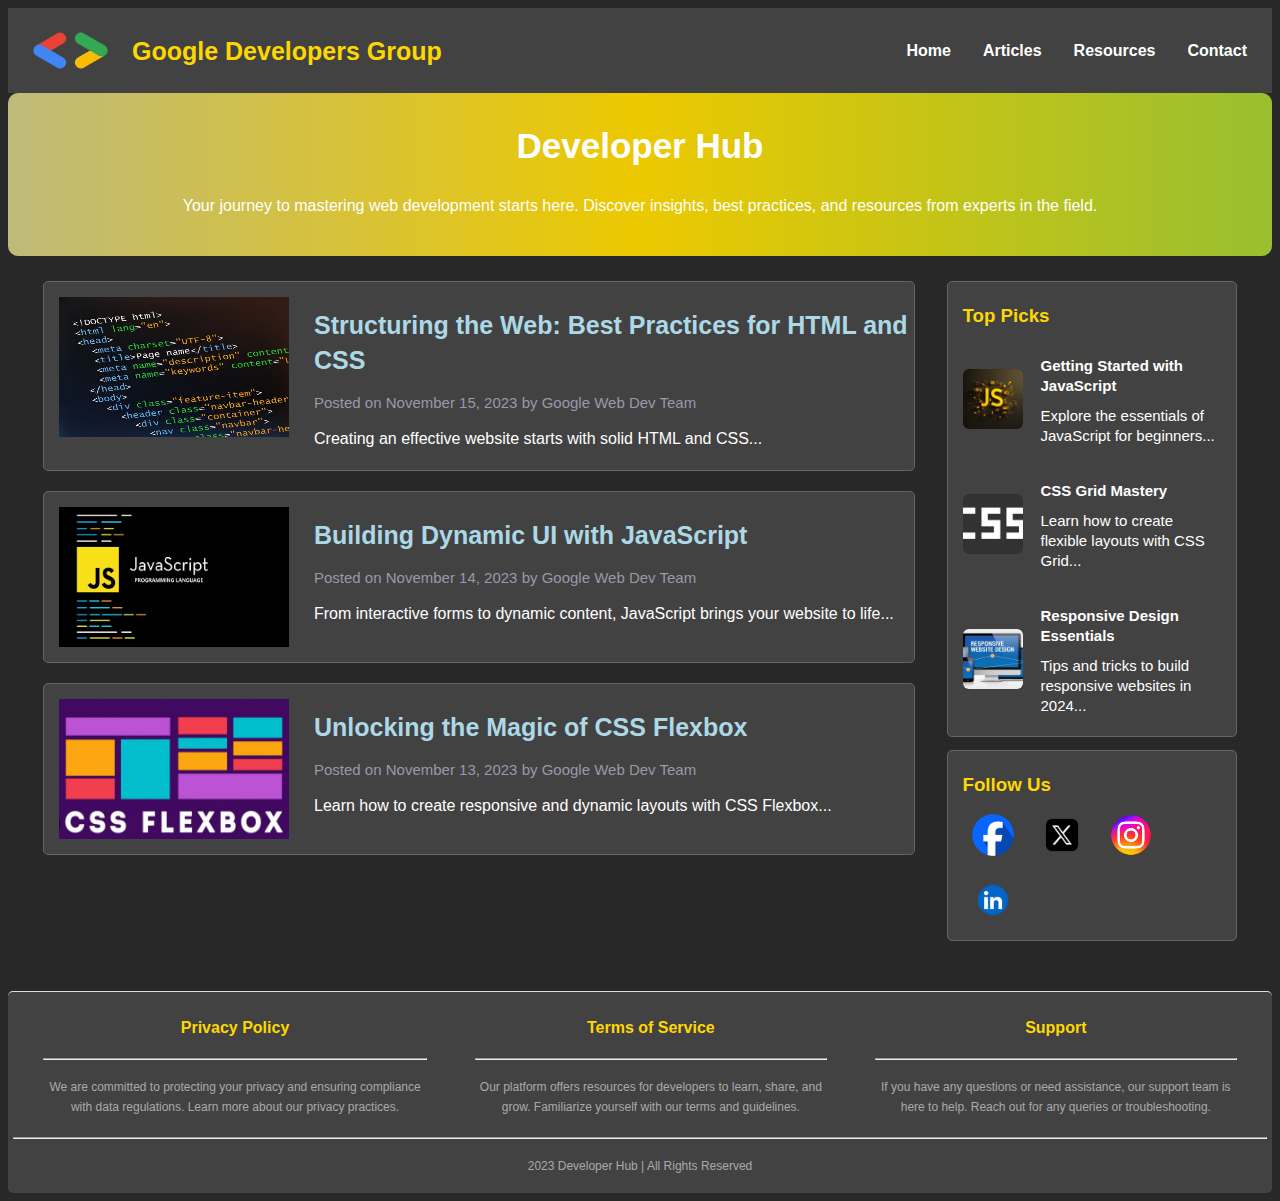
<file: HTML and CSS Project/index.html>
<!DOCTYPE html>
<html lang="en">
  <head>
    <meta charset="UTF-8" />
    <meta name="viewport" content="width=device-width, initial-scale=1.0" />
    <title>Google-Themed Developer Hub</title>
    <link rel="stylesheet" href="styles.css" />
  </head>
  <body>
    <div>
      <header>
        <nav class="navbar">
          <div class="navbar--container">
          <!-- Step 1.1: Create a div for the logo container -->
          <!-- Step 1.2: Inside the div, add an image element for the logo and a paragraph for the brand name -->
          <!-- Step 1.3: Create an unordered list for navigation links -->
          <!-- Step 1.4: Inside the unordered list, include the navigation items: Home, Articles, Resources, Contact -->
              <div class="logo-container">
                    <img src="Assets\Images\GDG-LOGO.png" alt="Google Developers Group Logo">
                    <p>Google Developers Group</p>
              </div>
              <ul class="nav-links-container">
                    <li><a href="">Home</a></li>
                    <li><a href="">Articles</a></li>
                    <li><a href="">Resources</a></li>
                    <li><a href="">Contact</a></li>
              </ul>
            </div>
        </nav>
        <section>
          <!-- Step 2.1: Create a div for the container of the introductory part -->
          <!-- Step 2.2: Inside the div, create a heading for the main title of the website, "Developer Hub" -->
          <!-- Step 2.3: Inside the div, create a paragraph describing the website. Example: "Your journey to mastering web development starts here..." -->
            <div class="header-banner-container">
                <h1>Developer Hub</h1>
                <p>Your journey to mastering web development starts here. Discover insights, best practices, and resources from experts in the field.</p>
            </div>
        </section>
      </header>

      <main>
        <div class="main-posts">
          <!-- Step 3.1: Create a div to contain the main blog posts -->
          <article>
            <!-- Step 3.2: Create an article element to group individual blog posts -->
            <div class="post-blog">
              <!-- Step 3.3: Create a div for a single blog post -->
              <div class="post-image">
                <!-- Step 3.4: Inside the blog post div, create a div for the "post-image" -->
                <!-- Add an image for the blog post: src="assets/images/post1.jpg", alt="HTML & CSS Code Snippet" -->
                <img src="Assets\Images\post1.jpg" alt="HTML & CSS Code Snippet">
              </div>
              <div class="post-content">
                <!-- Step 3.5: Inside the blog post div, create a div for the "post-content" -->
                <!-- Create an h2 for the blog post title -->
                <!-- Add a paragraph for the post metadata (e.g., "Posted on November 15, 2023 by Google Dev Team") -->
                <!-- Add a paragraph for the post summary (e.g., "Creating an effective website starts with solid HTML...") -->
                <h2>Structuring the Web: Best Practices for HTML and CSS</h2>
                <p class="post-meta">Posted on November 15, 2023 by Google Web Dev Team</p>
                <p>Creating an effective website starts with solid HTML and CSS...</CSS></p>
              </div>
            </div>
            <!-- Step 3.6: Using the instructions above, create two more blog posts -->
            <div class="post-blog">
              <!-- Include the following for this post: src="assets/images/post2.png", title="Building Dynamic UI with JavaScript", metadata="Posted on November 14, 2023 by Google Dev Team", summary="From interactive forms to dynamic content, JavaScript brings your website to life..." -->
                <div class="post-image">
                  <img src="Assets\Images\post2.png" title="Building Dynamic UI with JavaScript", metadata="Posted on November 14, 2023 by Google Dev Team", summary="From interactive forms to dynamic content, JavaScript brings your website to life...">
                </div>
                <div class="post-content">
                  <h2>Building Dynamic UI with JavaScript</h2>
                  <p class="post-meta">Posted on November 14, 2023 by Google Web Dev Team</p>
                  <p>From interactive forms to dynamic content, JavaScript brings your website to life...</p>
                </div>
            </div>
            <div class="post-blog">
              <!-- Include the following for this post: src="assets/images/post3.jpeg", title="Unlocking the Magic of CSS Flexbox", metadata="Posted on November 13, 2023 by Google Dev Team", summary="Learn how to create responsive and dynamic layouts with CSS Flexbox..." -->
              <div class="post-image">
                <img src="Assets\Images\post3.jpg" title="Unlocking the Magic of CSS Flexbox", metadata="Posted on November 13, 2023 by Google Dev Team", summary="Learn how to create responsive and dynamic layouts with CSS Flexbox...">
              </div>
              <div class="post-content">
                <h2>Unlocking the Magic of CSS Flexbox</h2>
                <p class="post-meta">Posted on November 13, 2023 by Google Web Dev Team</p>
                <p>Learn how to create responsive and dynamic layouts with CSS Flexbox...</p>
              </div>
            </div>
          </article>
        </div>

        <aside class="sidebar">
          <!-- Step 4.1: Create an aside section for the sidebar -->
          <div class="popular-post">
            <!-- Step 4.2: Create a div for "popular-posts-side" -->
            <!-- Step 4.3: Add a subheading for the popular posts, e.g., "Top Picks" -->
            <!-- Step 4.4: Inside the "popular-posts-side", create multiple divs for popular posts -->
             <h3>Top Picks</h3>
            <div class="popular-posts">
              <!-- For this post, include: src="assets/images/aside1.jpg", title="Getting Started with JavaScript", description="Explore the essentials of JavaScript for beginners..." -->
                <img src="Assets\Images\aside1.jpg" title="Getting Started with JavaScript", description="Explore the essentials of JavaScript for beginners...">
                <a href="">
                  <h4>Getting Started with JavaScript</h4>
                  <p>Explore the essentials of JavaScript for beginners...</p>
                </a>
            </div>
            <div class="popular-posts">
              <!-- For this post, include: src="assets/images/aside2.png", title="CSS Grid Mastery", description="Learn how to create flexible layouts with CSS Grid..." -->
                <img src="Assets\Images\aside2.png" title="CSS Grid Mastery", description="Learn how to create flexible layouts with CSS Grid...">
                <a href="">
                  <h4>CSS Grid Mastery</h4>
                  <p>Learn how to create flexible layouts with CSS Grid...</p>
                </a>
            </div>
            <div class="popular-posts">
              <!-- For this post, include: src="assets/images/aside3.jpg", title="Responsive Design Essentials", description="Tips and tricks to build responsive websites in 2024..." -->
                <img src="Assets\Images\aside3.jpg" title="Responsive Design Essentials", description="Tips and tricks to build responsive websites in 2024...">
                <a href="">
                  <h4>Responsive Design Essentials</h4>
                  <p>Tips and tricks to build responsive websites in 2024...</p>
                </a>
            </div>
          </div>

          <div class="social-side">
            <!-- Step 4.5: Create a div for "social-side" -->
            <!-- Add a subheading, e.g., "Follow Us" -->
            <!-- Add anchor tags with social media images for Facebook, Twitter, Instagram, and LinkedIn -->
             <h3>Follow Us</h3>
             <a href="https://www.facebook.com/gdg.pupmnl"><img src="Assets\Images\fb.webp" alt="Facebook Logo"></a>
             <a href="https://x.com/googledevgroups"><img src="Assets\Images\x.webp" alt="X Logo"></a>
             <a href="https://www.instagram.com/gdg.pupmnl/"><img src="Assets\Images\instagram.png" alt="Instagram Logo"></a>
             <a href="https://ph.linkedin.com/company/gdgpup"><img src="Assets\Images\linkedin.webp" alt="LinkedIn Logo"></a>
          </div>
        </aside>
      </main>

      <footer>
        <!-- Step 5.1: Create a div for the "footerBoxes" -->
        <div class="footer">
          <div class="footer-content">
            <!-- Step 5.2: Inside the div, create individual "footerBox" divs for Privacy Policy, Terms of Service, and Support -->
            <!-- For Privacy Policy: Add an h3, an hr, and a paragraph explaining the policy -->
            <!-- For Terms of Service: Add an h3, an hr, and a paragraph explaining the terms -->
            <!-- For Support: Add an h3, an hr, and a paragraph explaining how to contact support -->
            <div>
              <h4>Privacy Policy</h4>
              <hr>
              <p>We are committed to protecting your privacy and ensuring compliance with data regulations. Learn more about our privacy practices.</p>
            </div>
            <div>
              <h4>Terms of Service</h4>
              <hr>
              <p>Our platform offers resources for developers to learn, share, and grow. Familiarize yourself with our terms and guidelines.</p>
            </div>
            <div>
              <h4>Support</h4>
              <hr>
              <p>If you have any questions or need assistance, our support team is here to help. Reach out for any queries or troubleshooting.</p>
            </div>
          </div>
          <hr />
          <!-- Step 5.3: Add a horizontal line as a separator -->
          <p>2023 Developer Hub | All Rights Reserved</p>
          <!-- Step 5.4: Add a paragraph for the copyright notice -->
        </div>
      </footer>
    </div>
  </body>
</html>
</file>
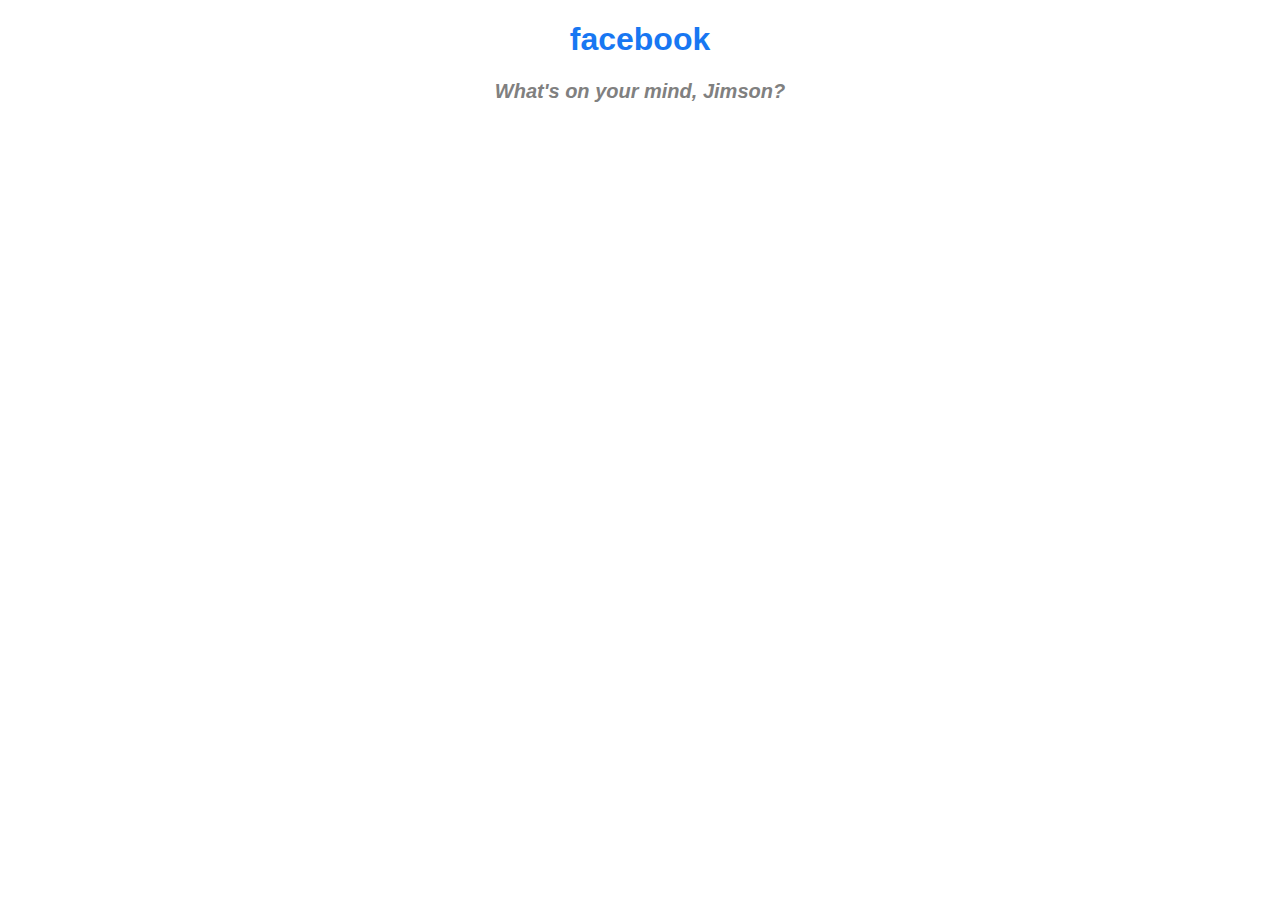
<file: CSS Assignments/CSS1.html>
<!DOCTYPE html>
<html lang="en">
<head>
    <meta charset="UTF-8">
    <meta name="viewport" content="width=device-width, initial-scale=1.0">
    <title>Facebook Logo Text</title>
    <link rel="stylesheet" href="CSS1.css">
</head>
<body>
    <h1>facebook</h1>
    <p>What's on your mind, Jimson?</p>
</body>
</html>
</file>
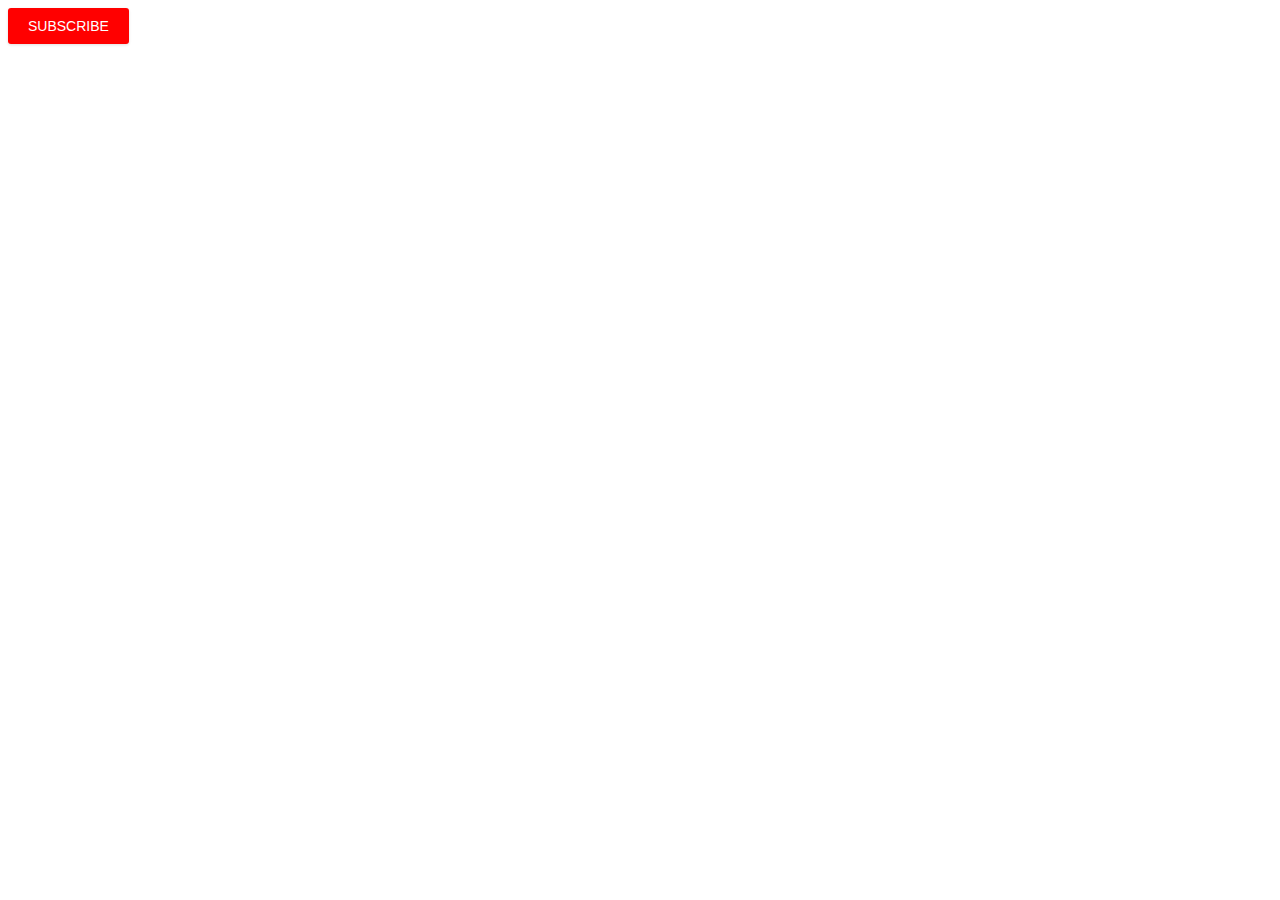
<file: CSS Assignments/CSS2.html>
<!DOCTYPE html>
<html lang="en">
<head>
    <meta charset="UTF-8">
    <meta name="viewport" content="width=device-width, initial-scale=1.0">
    <title>Youtube "Subscribe" Button</title>
    <link rel="stylesheet" href="CSS2.css">
</head>
<body>
    <button class="btn">SUBSCRIBE</button>
</body>
</html>
</file>
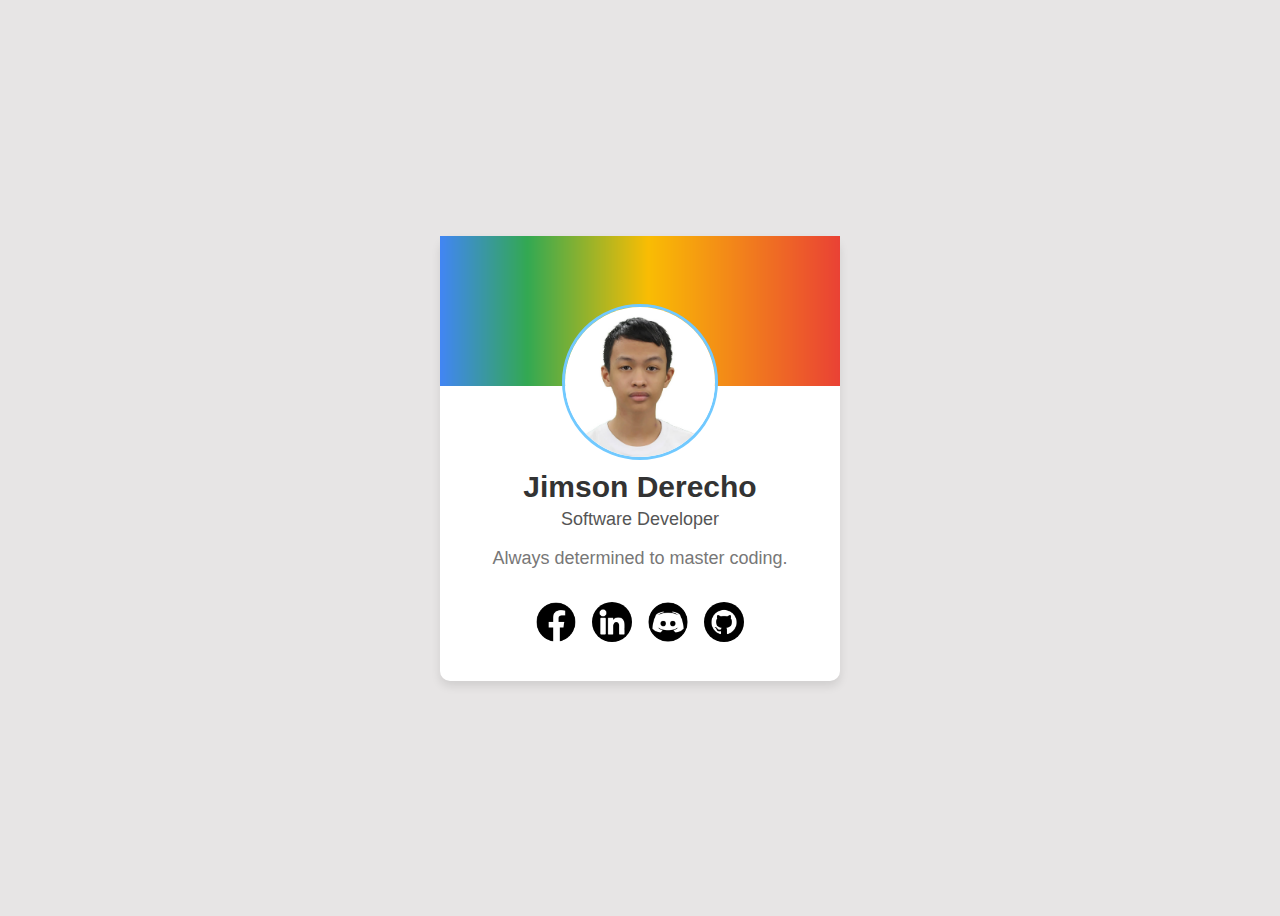
<file: CSS Assignments/CSS3.html>
<!DOCTYPE html>
<html lang="en">
<head>
    <meta charset="UTF-8">
    <meta name="viewport" content="width=device-width, initial-scale=1.0">
    <title>Profile Card</title>
    <link rel="stylesheet" href="CSS3.css">
    <link rel="preconnect" href="https://fonts.googleapis.com">
    <link rel="preconnect" href="https://fonts.gstatic.com" crossorigin>
    <link href="https://fonts.googleapis.com/css2?family=Source+Sans+3:ital,wght@0,200..900;1,200..900&display=swap" rel="stylesheet">
</head>
<body>
    <div class="profile-card">
        <div class="cover-photo">
            <img src="CSS Assets\cover-photo.png" alt="Cover Photo">
        </div>
        <div class="profile-content">
            <div class="profile-picture">
                <img src="CSS Assets\jimson.png" alt="Profile Picture">
            </div>
            <div class="profile-info">
                <h2>Jimson Derecho</h2>
                <p class="title">Software Developer</p>
                <p class="bio">Always determined to master coding.</p>
            </div>
        </div>
        <div class="social">
            <ul>
                <li><a href="https://www.facebook.com/profile.php?id=61561232396998" target="_blank"><img src="CSS Assets\facebook.png" alt="Facebook"></a></li>
                <li><a href="https://www.linkedin.com/in/jimson-derecho-7b2279322/" target="_blank"><img src="CSS Assets\linkedin.png" alt="LinkedIn"></a></li>
                <li><a href="https://discord.com/users/1252623269262135412" target="_blank"><img src="CSS Assets\discord.png" alt="Discord"></a></li>
                <li><a href="https://github.com/tigcodu" target="_blank"><img src="CSS Assets\github.png" alt="GitHub"></a></li>
            </ul>
        </div>        
    </div>
</body>
</html>
</file>
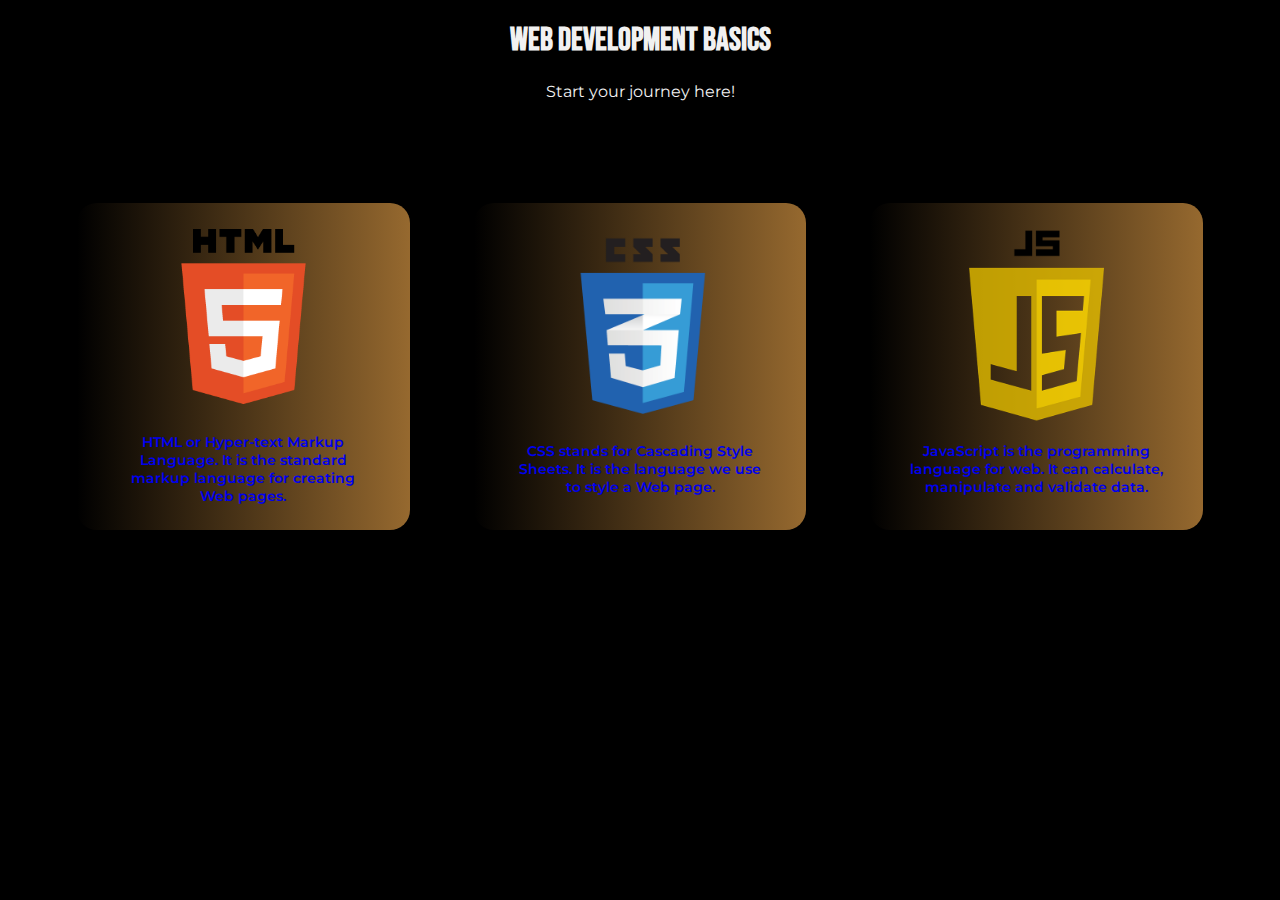
<file: CSS Assignments/CSS4.html>
<!DOCTYPE html>
<html lang="en">
<head>
    <meta charset="UTF-8">
    <meta name="viewport" content="width=device-width, initial-scale=1.0">
    <link rel="stylesheet" href="CSS4.css">
    <link rel="preconnect" href="https://fonts.googleapis.com">
    <link rel="preconnect" href="https://fonts.gstatic.com" crossorigin>
    <link href="https://fonts.googleapis.com/css2?family=Source+Sans+3:ital,wght@0,200..900;1,200..900&display=swap" rel="stylesheet">
    <title>Flexbox Layout</title>
</head>
<body>
    <h1>Web Development Basics</h1>
    <p id="subtitle">Start your journey here!</p>

    <div class="flexboxContainer">

            <div id = "box1">
                <a href="https://www.w3schools.com/html/html_intro.asp" target="_blank">

                    <img src="CSS Assets\logoHtml.png" alt="html logo.png">
                    <p>HTML or Hyper-text Markup Language. It is the standard markup language for creating Web pages.</p>
                </a>
            </div>

            <div id = "box2">
                <a href="https://www.w3schools.com/css/default.asp" target="_blank">

                    <img src="CSS Assets\logoCss.png" alt="html logo.png">
                    <p>CSS stands for Cascading Style Sheets. It is the language we use to style a Web page.</p>
                </a>
            </div>

            <div id = "box3">
                <a href="https://www.w3schools.com/js/default.asp" target="_blank">
                    <img src="CSS Assets\logoJs.png" alt="html logo.png">
                    <p>JavaScript is the programming language for web. It can calculate, manipulate and validate data.</p>
                </a>
            </div>
            
    </div>
        
</body>
</html>
</file>
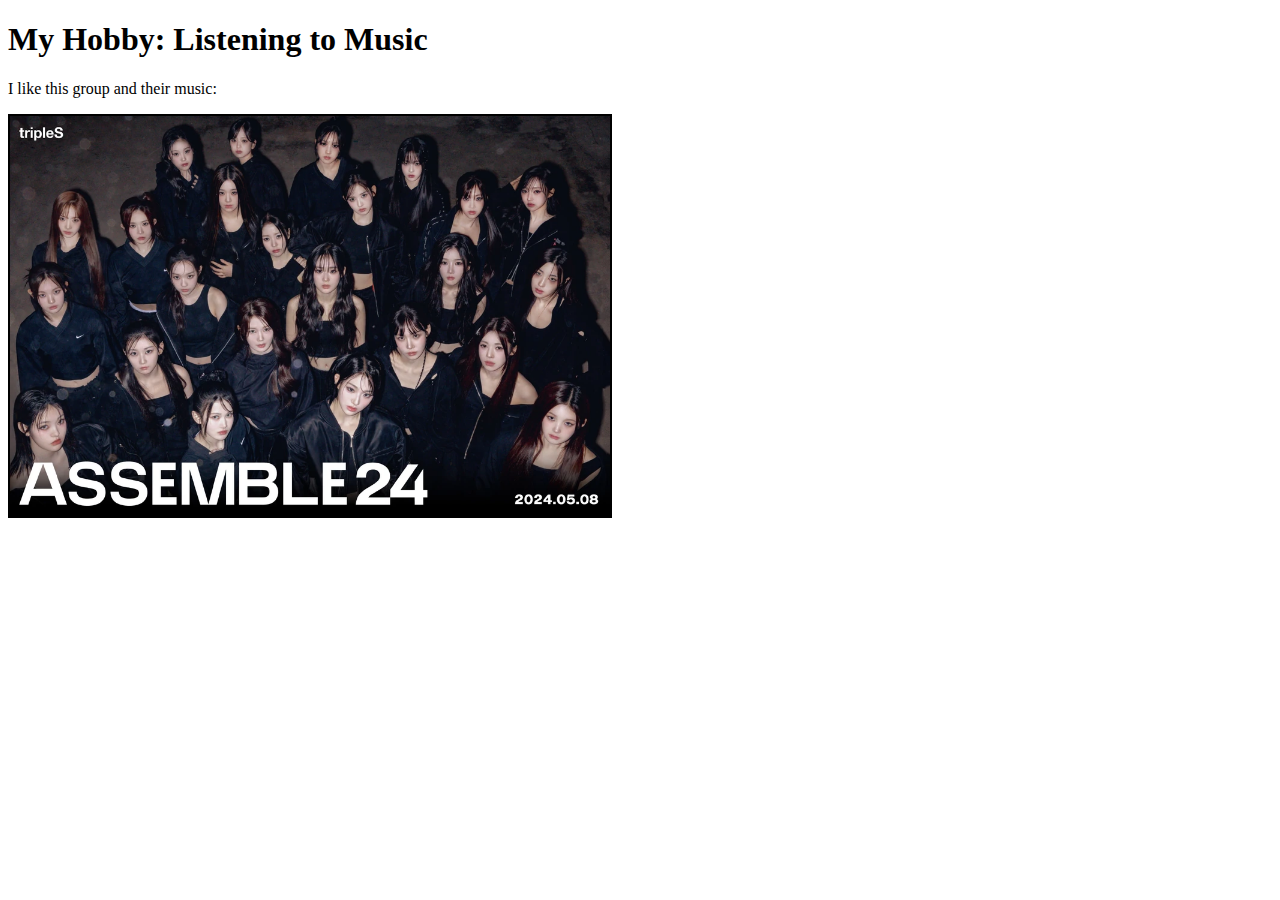
<file: HTML Assignments/hobby.html>
<!DOCTYPE html>
<html lang="en">
<head>
    <meta charset="UTF-8">
    <meta name="viewport" content="width=device-width, initial-scale=1.0">
    <title>Clickable Image Link</title>
</head>
<body>
    <h1>My Hobby: Listening to Music</h1>
    <p>I like this group and their music:</p>
    <a href="https://www.triplescosmos.com/" title="tripleS" target="_blank">
        <img src="HTML Assets\ASSEMBLE24.webp" alt="ASSEMBLE24 Group Photo" style="height:400px; width: 600px; border: solid black 2px;">
    </a>
</body>
</html>
</file>
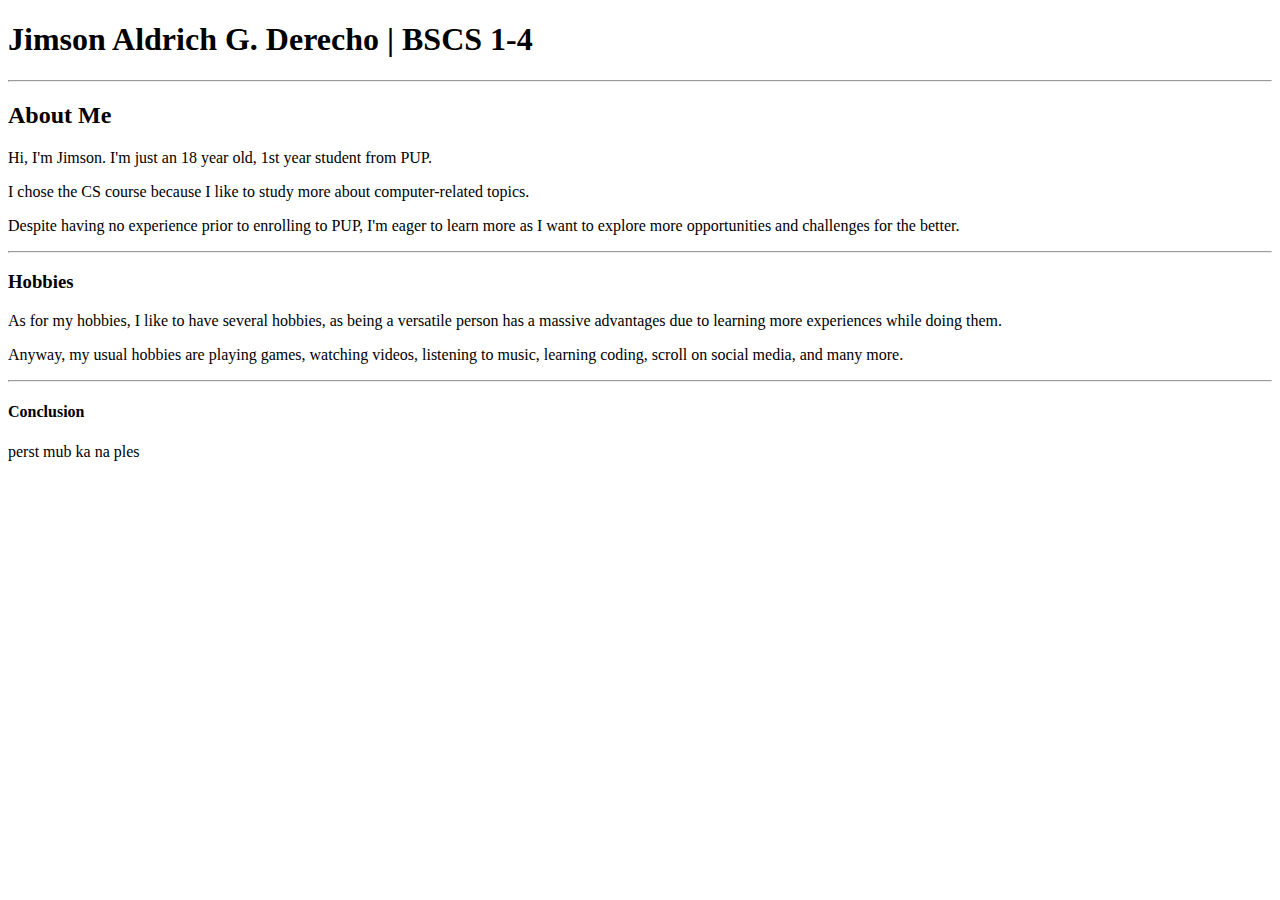
<file: HTML Assignments/HTML-2.html>
<!DOCTYPE html>
<html lang="en">
<head>
    <meta charset="UTF-8">
    <meta name="viewport" content="width=device-width, initial-scale=1.0">
    <title>Jimson Derecho</title>
</head>
<body>
    <h1>Jimson Aldrich G. Derecho | BSCS 1-4</h1>
    <hr>
    <h2>About Me</h2>
    <p>Hi, I'm Jimson. I'm just an 18 year old, 1st year student from PUP.</p>
    <p>I chose the CS course because I like to study more about computer-related topics.</p>
    <p>Despite having no experience prior to enrolling to PUP, I'm eager to learn more as I want to explore more opportunities and challenges for the better.</p>
    <hr>
    <h3>Hobbies</h3>
    <p>As for my hobbies, I like to have several hobbies, as being a versatile person has a massive advantages due to learning more experiences while doing them.</p>
    <p>Anyway, my usual hobbies are playing games, watching videos, listening to music, learning coding, scroll on social media, and many more.</p>
    <hr>
    <h4>Conclusion</h4>
    <p>perst mub ka na ples</p>
</body>
</html>
</file>
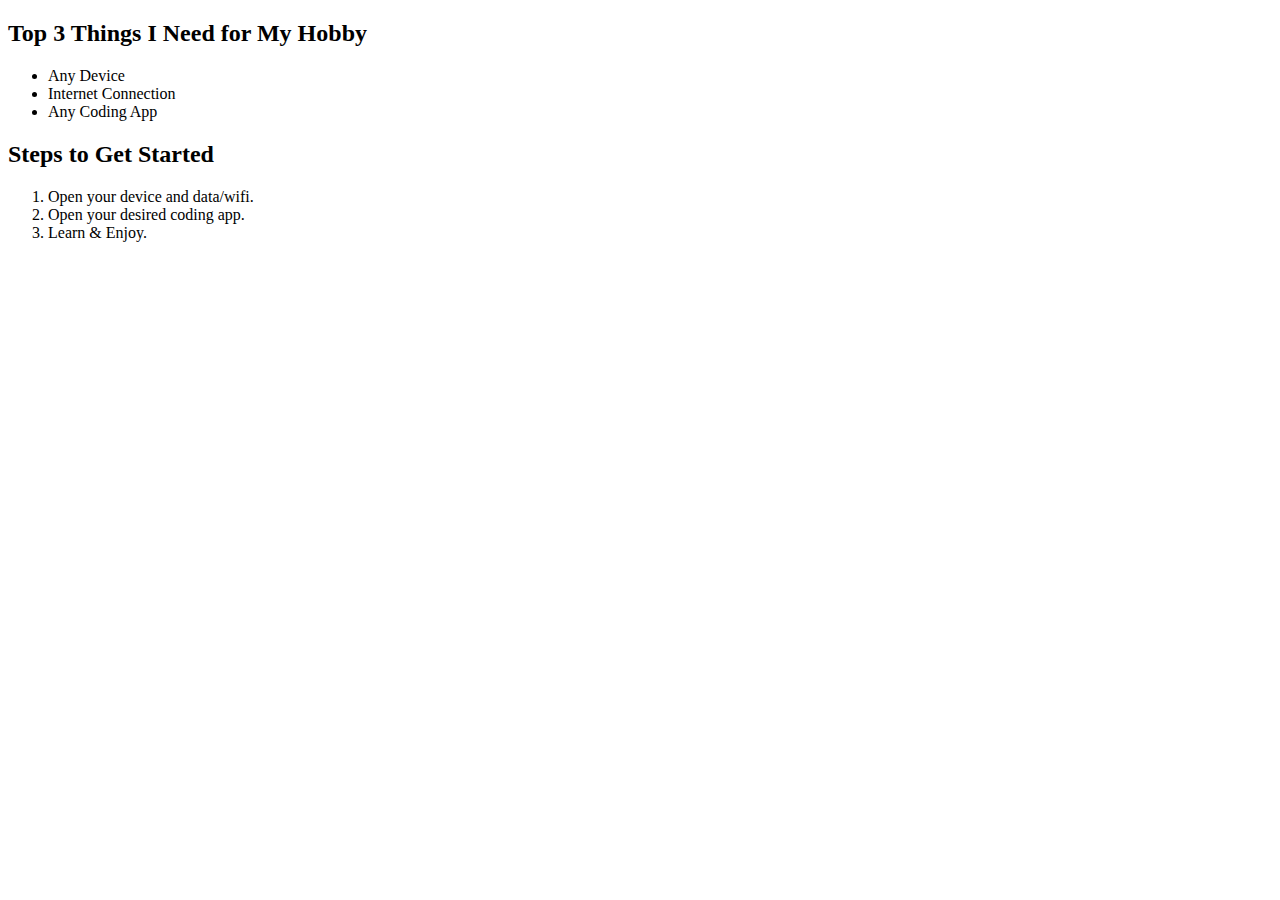
<file: HTML Assignments/HTML-4.html>
<!DOCTYPE html>
<html lang="en">
  <head>
    <meta charset="UTF-8" />
    <meta name="viewport" content="width=device-width, initial-scale=1.0" />
    <title>Favorites List</title>
  </head>
  <body>
    <h2>Top 3 Things I Need for My Hobby</h2>
        <ul>
            <li>Any Device</li>
            <li>Internet Connection</li>
            <li>Any Coding App</li>
        </ul>
    <h2>Steps to Get Started</h2>
        <ol>
          <li>Open your device and data/wifi.</li>
          <li>Open your desired coding app.</li>
          <li>Learn & Enjoy.</li>
        </ol>
  </body>
</html>
</file>
<file: CSS Assignments/CSS1.css>
body {
    font-family: sans-serif;
}

h1 {
    text-align: center;
    color: #1877F2;
}

p {
    font-size: 20px;
    font-style: italic;
    font-weight: bold;
    color: gray;
    text-align: center;
}
</file>
<file: CSS Assignments/CSS2.css>
.btn {
    background-color: #FF0000;
    color: white;
    font-family: 'Roboto', sans-serif;
    font-size: 14px;
    font-weight: 500;
    text-transform: uppercase;
    padding: 10px 20px;
    border: none;
    border-radius: 3px;
    cursor: pointer;
    box-shadow: 0 1px 3px rgba(0, 0, 0, 0.12);
    transition: all 0.2s ease-in-out;
    outline: none;
}

.btn:hover {
    background-color: #CC0000;
    box-shadow: (0 4px 6px rgba(0, 0, 0, 0.2));
    transform: scale(1.05);
}

.btn:active {
    background-color: #990000;
    box-shadow: (0 1px 3px rgba(0, 0, 0, 0.12));
    transform: scale(0.98);
}
</file>
<file: CSS Assignments/CSS3.css>
body {
    font-family: 'Helvetica';
    background-color: #d7d4d49c;
    display: flex;
    justify-content: center;
    align-items: center;
    height: 100vh;
}

.profile-card {
    width: 400px;
    background-color: #ffffff;
    border-radius: 10px;
    box-shadow: 0 5px 10px rgba(0, 0, 0, 0.1);
    text-align: center;
}

.cover-photo img {
    width: 100%;
    height: 150px;
    object-fit: cover;
}

.profile-content {
    padding: 10px;
    position: relative;
    margin-top: -96px;
}

.profile-picture {
    width: 150px;
    height: 150px;
    border: 3px solid #71c9ff;
    border-radius: 50%;
    margin: 0 auto;
    overflow: hidden;
    background-color: #ffffff;
    position: relative;
    z-index: 2;
}

.profile-picture img {
    width: 100%;
    height: 100%;
    object-fit: cover;
}

.profile-info h2 {
    font-size: 30px;
    font-weight: bold;
    margin: 10px 0 5px 0;
    color: #333333;
} 

.profile-info .title {
    font-size: 18px;
    color: #555555;
    margin: 5px 0;
}

.profile-info .bio {
    font-size: 18px;
    color: #777777;
    margin-top: 18px;
}

.social {
    margin: 5px 0 35px 0;
}

.social ul {
    display: flex;
    justify-content: center;
    align-items: center;
    padding: 0;
    margin: 0;
    list-style: none;
    gap: 1rem;
}

.social li {
    display: inline-block;
}

.social a {
    display: inline-block;
    width: 40px;
    height: 40px;
    border-radius: 50%;
    overflow: hidden;
}

.social img {
    width: 100%;
    height: 100%;
}
</file>
<file: CSS Assignments/CSS4.css>
@import url('https://fonts.googleapis.com/css2?family=Bebas+Neue&family=Montserrat:ital,wght@0,100..900;1,100..900&display=swap');


body {
    margin: 0;
    padding: 0;
    border: 0;
    background-color: #000000;
}

h1 {
    text-align: center;
    font-family: "Bebas Neue", sans-serif;
    color: #f1f1f1;
}

#subtitle {
    font-family: "Montserrat", sans-serif;
    text-align: center;
    color: #f1f1f1;
}

.flexboxContainer {
    width: 100%;
    height: 500px;
    display: flex;
    flex-direction: row;
    align-items: center;
    justify-content: center;
    gap: 5%;
}

.flexboxContainer > div {
    width: 20%;
    height: 50%;
    background-image: linear-gradient(to right, rgba(12, 62, 224, 0), rgb(150, 105, 47));
    display: flex;
    justify-content: center;
    align-items: center;
    flex-direction: column;
    gap: 5%;
    padding: 3%;
    transition-duration: 1s;
    cursor: pointer;
    border-radius: 20px;
}

a {
    text-decoration: none;
    justify-content: center;
    font-family: "Montserrat";
}

img {
    width: 80%;
    margin: 0 auto;
    display: flex;
}

.flexboxContainer p {
    font-size: 14px;
    text-align: center;
    font-weight: 600;
}

.flexboxContainer > div:hover {
    background-color: rgb(245, 190, 40);
    box-shadow: 5px 5px 10px rgba(0, 0, 0, 0.1);
}
</file>
<file: HTML and CSS Project/styles.css>
/* General Reset */
/* Step 1: Reset default margins, padding, and box sizing for all elements */
* {
    margin: default; 
    padding: default; 
    box-sizing: default; 
}

/* Step 2: Set global styles for the body */
body {
    font-family: 'Helvetica', sans-serif; 
    line-height: 20px; 
    color: white; 
    background-color: #282828; 
    scroll-behavior: smooth; 
}

/* Navigation Bar Styling */
/* Step 3: Navigation Bar Styles */
.navbar {
      background-color: #424242; 
      color: #ddd; 
      padding: 5px 15px; 
      box-shadow: 3px;
}

/* Step 4: Navbar Container Styles */
.navbar--container {
      display: flex; 
      justify-content: space-between; 
      align-items: center; 
      max-width: 2000px; 
      margin: 0 10px;
}

/* Step 5: Logo Container Styles */
.logo-container {
      display: flex; 
      align-items: center; 
      gap: 1.5rem; 
}

/* Step 6: Logo Image Styles */
.logo-container img {
      width: 75px; 
      height: 75px; 
      border-radius: 50%; 
      object-fit: contain; 
}

/* Step 7: Logo Text Styles */
.logo-container p {
      font-size: 25px; 
      font-weight: bolder; 
      color: gold;
}

/* Step 8: Navigation Links Container Styles */
.nav-links-container {
      display: flex; 
      gap: 2rem; 
      list-style: none; 
}

/* Step 9: Navigation Link Styles */
.nav-links-container a {
      color: white; 
      font-weight: bolder;
      text-decoration: none; 
      transition: all; 
}

/* Step 10: Navigation Link Hover Styles */
.nav-links-container a:hover {
      color: gold;
      
      
}

/* Header Banner Styling */
/* Step 11: Header Banner Container Styles */
.header-banner-container {
      background: linear-gradient(to right, rgb(255, 248, 157, 0.7), rgb(236, 201, 0), rgb(201, 255, 52, 0.7)); 
      color: white; 
      text-align: center; 
      padding: 20px; 
      border-radius: 10px;
}

/* Step 12: Header Banner Heading Styles */
.header-banner-container h1 {
      font-size: 35px; 
      font-weight: bolder; 
      margin-bottom: 40px; 
}

/* Step 13: Header Banner Paragraph Styles */
.header-banner-container p {
      font-size: 16px; 
      max-width: 2000px; 
      margin: 20px; 
      line-height: 20px;
}

/* Main Section */
/* Step 14: Main Content Container Styles */
main {
      display: flex; 
      flex-wrap: nowrap; 
      gap: 2rem; 
      max-width: 2000px; 
      margin: 5px; 
      padding: 20px 30px;
}

/* Step 15: Blog Post Container Styles */
.main-posts {
      flex: 3; 
      display: flex; 
      flex-direction: column; 
      gap: 4rem;
      
}

/* Step 16: Individual Blog Post Styles */
.main-posts article {
      align-content: center;
}

/* Step 17: Blog Post Image Styles */
.post-image img {
      width: 230px; 
      height: 140px; 
      object-fit: fill;
      float: left;
      padding: 10px;
}

/* Step 18: Blog Post Content Container Styles */
.post-blog {
      padding: 5px;
      display: flex; 
      background-color: #424242; 
      border: 1px solid #666; 
      border-radius: 5px; 
      overflow: hidden; 
      box-shadow: 5px;
      gap: 15px;
      margin-bottom: 20px;
}

/* Step 19: Blog Post Heading Styles */
.main-posts h2 {
      font-size: 25px; 
      color: lightblue; 
      margin-bottom: 5px;
      line-height: 35px;
      
}

.post-content {
      text-align: left;
}

/* Step 20: Blog Post Metadata Styles */
.post-meta {
      font-size: 15px; 
      color: #99a; 
      margin-bottom: 1px;
}

/* Sidebar Styling */
/* Step 21: Sidebar Container Styles */
.sidebar {
      flex: 1;
      margin-bottom: 20px;
}

/* Step 22: Sidebar Heading Styles */
.sidebar h3 {
      color: gold; 
      margin-bottom: 10px;
}

/* Step 23: Popular Post Container Styles */
.popular-post {
      display: flex; 
      flex-direction: column;
      align-items: left; 
      margin-bottom: 13px;
      overflow: hidden;
}

.popular-posts {
      gap: 8px;
      display: flex;
      align-items: center;
}

/* Step 24: Popular Post Image Styles */
.popular-posts img {
      width: 60px; 
      height: 60px; 
      border-radius: 10%; 
      object-fit: cover;
      margin-right: 10px; 
      float: left; 
}

/* Step 25: Popular Post Link Styles */
.popular-posts a {
      text-decoration: none; 
      color: white; 
      font-size: 15px; 
      transition: none;
      text-align: left;
}

/* Step 26: Popular Post Link Hover Styles */
.popular-posts a:hover {
      color: gold;
      text-decoration: solid;
}

.popular-posts h4 {
      margin-bottom: -5px;
}

.popular-post, .social-side {
      background-color: #424242; 
      border: 1px solid #666; 
      border-radius: 5px; 
      padding: 5px 15px; 
      box-shadow: 3px;
}

.social-side {
      align-items: center;
}

.social-side img {
      width: 50px; 
      height: 50px; 
      border-radius: 50%; 
      object-fit: cover;
      margin-right: 5px; 
      padding: 5px;
}

/* Footer Styling */
/* Step 27: Footer Container Styles */

.footer {
      background-color: #424242; 
      color: #bbbbbb; 
      padding: 5px; 
      margin-top: 10px; 
      text-align: center; 
      border-top: 1px solid #dddddd; 
      border-radius: 5px;
}

/* Step 28: Footer Content Styles */
.footer-content {
      display: flex; 
      flex-wrap: nowrap; 
      justify-content: center; 
      gap: 3rem; 
      max-width: 2000px; 
      margin: 0 30px; 
}

/* Step 29: Footer Heading Styles */
.footer-content h4 {
      margin-bottom: 20px; 
      color: gold; 
}

/* Step 30: Footer Paragraph Styles */
.footer p {
      font-size: 12px;
}

.footer p:last-child {
      margin-top: 17px; 
      color: #aaa;
}

/* Responsive Design */
/* Step 31: Responsive Navbar Styles */
@media (max-width: 768px) {
  .navbar--container {
        flex-direction: column; 
        text-align: center;
  }

  .nav-links-container {
        flex-direction: column; 
        gap: 8px;
  }

  .header-banner-container h1 {
        font-size: 25px;
  }

  .header-banner-container p {
        font-size: 15px;
  }

  main {
        flex-direction: column;
        justify-content: center;
        align-items: flex-start; 
  }

  .post-blog {
      flex-direction: column; 
      padding: 10px 20px;
  }

  .main-posts article img {
        width: 95%; 
        height: 180px; 
        object-fit: cover;
        margin: 0 auto -20px auto;
  }

  .post-content {
      text-align: center;
  }

  .main-posts h2 {
        font-size: 18px;
  }

  .main-posts p {
        font-size: 15px;
  }

  .footer-content {
        flex-direction: column; 
        text-align: center;
        gap: 6px;
  }
}
</file>
